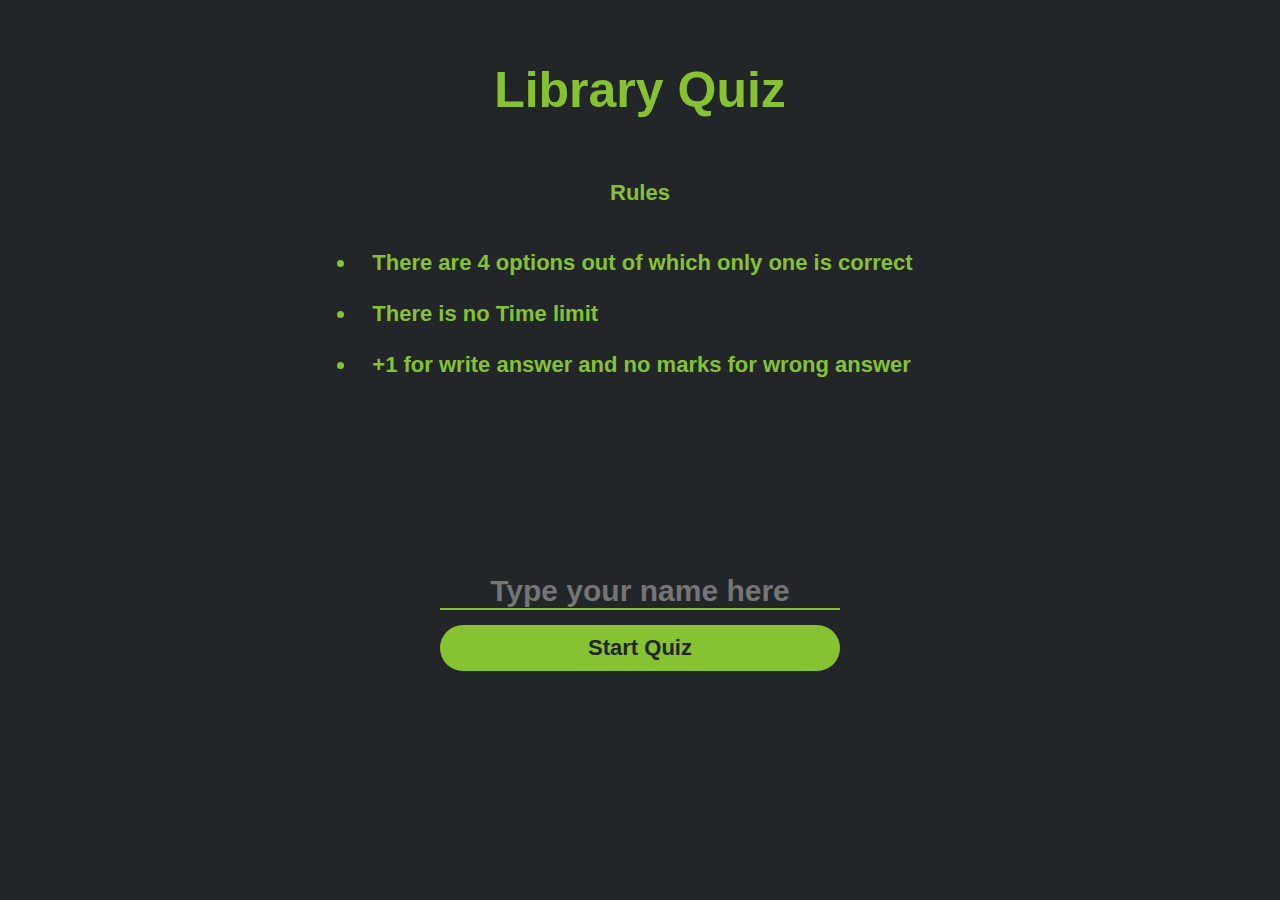
<file: Quiz/index.html>
<!DOCTYPE html>
<html lang="en">
    <head>
        <meta charset="UTF-8">
        <meta name="viewport" content="width=device-width, initial-scale=1.0">
        <meta http-equiv="X-UA-Compatible" content="ie=edge">
        <title>
            Library Quiz
        </title>

        <!--include styles.css-->
        <link rel = "stylesheet" href = "styles/styles.css">
    </head>
    <body>
        <div class="heading">
           <div class="first_heading">
               Library Quiz
           </div>
        </div>
        <div class="rules">
            <div class="rules_head">
                Rules
            </div>
            <div class="rules_body">
                <ul class="rules_group">
                    <li class="rule">There are 4 options out of which only one is correct</li>
                    <li class="rule">There is no Time limit</li>
                    <li class="rule">+1 for write answer and no marks for wrong answer</li>
                </ul>
            </div>
        </div>
        <div class="wrapper">
            <div class="welcome_text">
                <form class="welcome_form" name="welcome_form" onsubmit="submitForm(event)">
                    <input type="text" name="name" placeholder="Type your name here"> 
                    <button type="submit">
                        Start Quiz
                    </button>
                </form>
            </div>
        </div>
       
        <!--include javascrip-->
        <script src="js/quiz.js"></script>
    </body>
</html>
</file>
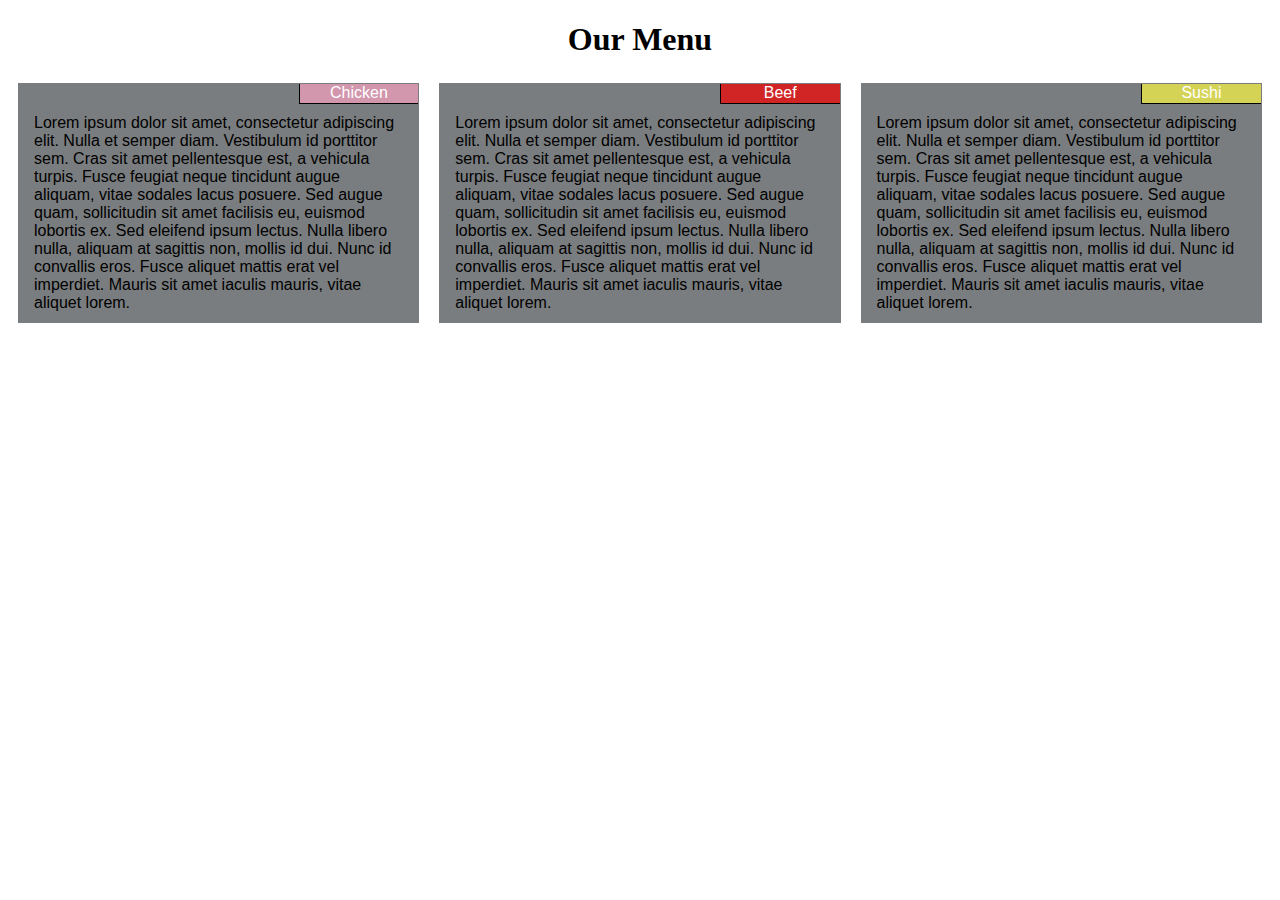
<file: Coursera/html-css-and-javascript-for-web-developers/mod2_solution/index.html>
<!DOCTYPE html>
<html>
<head>
    <meta charset="utf-8">
    <meta name="viewport" content="width=device-width, initial-scale=1">
    <title>Responsive Layout</title>
    <link rel="stylesheet" type="text/css" href="css/styles.css">
</head>
<body>
<h1>Our Menu</h1>

<div class="row">
    <!-- SECTION CHICKEN -->
    <div id="section_chicken" class="col-lg-4 col-mt-6 col-mb-12">
        <div id="box_chicken">
            <div>
                <div id="chicken_title">Chicken</div>
            </div>
            <div class="section_content">
                Lorem ipsum dolor sit amet, consectetur adipiscing elit. Nulla et semper diam. Vestibulum id porttitor sem. Cras sit amet pellentesque est, a vehicula turpis. Fusce feugiat neque tincidunt augue aliquam, vitae sodales lacus posuere. Sed augue quam, sollicitudin sit amet facilisis eu, euismod lobortis ex. Sed eleifend ipsum lectus. Nulla libero nulla, aliquam at sagittis non, mollis id dui. Nunc id convallis eros. Fusce aliquet mattis erat vel imperdiet. Mauris sit amet iaculis mauris, vitae aliquet lorem.
            </div>
        </div>
    </div>

    <!-- SECTION BEEF -->
    <div id="section_beef" class="col-lg-4 col-mt-6 col-mb-12">
        <div id="box_beef">
            <div>
                <div id="beef_title">Beef</div>
            </div>
            <div class="section_content">
                Lorem ipsum dolor sit amet, consectetur adipiscing elit. Nulla et semper diam. Vestibulum id porttitor sem. Cras sit amet pellentesque est, a vehicula turpis. Fusce feugiat neque tincidunt augue aliquam, vitae sodales lacus posuere. Sed augue quam, sollicitudin sit amet facilisis eu, euismod lobortis ex. Sed eleifend ipsum lectus. Nulla libero nulla, aliquam at sagittis non, mollis id dui. Nunc id convallis eros. Fusce aliquet mattis erat vel imperdiet. Mauris sit amet iaculis mauris, vitae aliquet lorem.
            </div>
        </div>
    </div>

    <!-- SECTION SUSHI -->
    <div id="section_sushi" class="col-lg-4 col-mt-12 col-mb-12">
        <div id="box_sushi">
            <div>
                <div id="sushi_title">Sushi</div>
            </div>
            <div class="section_content">
                Lorem ipsum dolor sit amet, consectetur adipiscing elit. Nulla et semper diam. Vestibulum id porttitor sem. Cras sit amet pellentesque est, a vehicula turpis. Fusce feugiat neque tincidunt augue aliquam, vitae sodales lacus posuere. Sed augue quam, sollicitudin sit amet facilisis eu, euismod lobortis ex. Sed eleifend ipsum lectus. Nulla libero nulla, aliquam at sagittis non, mollis id dui. Nunc id convallis eros. Fusce aliquet mattis erat vel imperdiet. Mauris sit amet iaculis mauris, vitae aliquet lorem.
            </div>
        </div>
    </div>
</div>

</body>
</html>
</file>
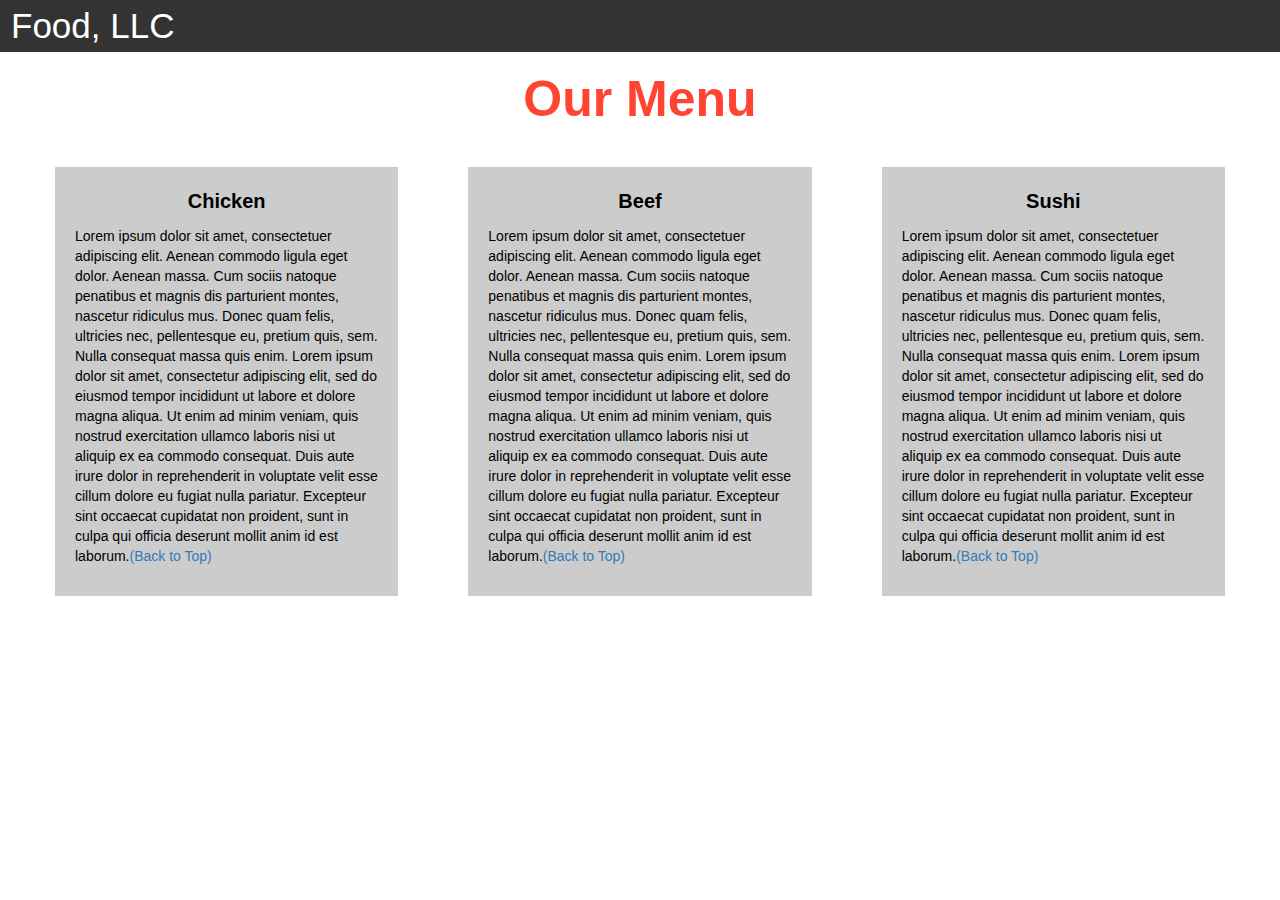
<file: Coursera/html-css-and-javascript-for-web-developers/mod3_solutions/index.html>
<!DOCTYPE html>
<html>
<head>

<title>Module 3</title>

  <meta name="viewport" content="width=device-width, initial-scale=1">
  <link rel="stylesheet" href="https://maxcdn.bootstrapcdn.com/bootstrap/3.3.7/css/bootstrap.min.css">
  <script src="https://ajax.googleapis.com/ajax/libs/jquery/3.3.1/jquery.min.js"></script>
  <script src="https://maxcdn.bootstrapcdn.com/bootstrap/3.3.7/js/bootstrap.min.js"></script>

</head>

<meta name="viewport" content="width=device-width, initial-scale=1">
<link rel="stylesheet" type="text/css" href="css/styles.css">



<body>


<nav class="navbar" id="top">
  <div class="container-fluid">

    <div class="navbar-header">
      <button type="button" class="navbar-toggle" data-toggle="collapse" data-target="#myNavbar">
        <span class="icon-bar"></span>
        <span class="icon-bar"></span>
        <span class="icon-bar"></span> 
      </button>
      <a class="navbar-brand" href="#">Food, LLC</a>
    </div>

    <div class="collapse" id="myNavbar">
      <ul class="nav navbar-nav visible-xs">
        <li><a class="menu-item" href="#">Chicken</a></li>
        <li><a class="menu-item" href="#">Beef</a></li> 
        <li><a class="menu-item" href="#">Sushi</a></li> 
      </ul>
    </div>

  </div>
</nav>

<h1 class="main-title">Our Menu</h1>



<div class="row">

  <div class="col-lg-4 col-md-6 col-sm-12">
    <div class="content-box">
      <p class="item-name">Chicken</p>
      <p>Lorem ipsum dolor sit amet, consectetuer adipiscing elit. Aenean commodo ligula eget dolor. Aenean massa. Cum sociis natoque penatibus et magnis dis parturient montes, nascetur ridiculus mus. Donec quam felis, ultricies nec, pellentesque eu, pretium quis, sem. Nulla consequat massa quis enim. Lorem ipsum dolor sit amet, consectetur adipiscing elit, sed do eiusmod tempor incididunt ut labore et dolore magna aliqua. Ut enim ad minim veniam, quis nostrud exercitation ullamco laboris nisi ut aliquip ex ea commodo consequat. Duis aute irure dolor in reprehenderit in voluptate velit esse cillum dolore eu fugiat nulla pariatur. Excepteur sint occaecat cupidatat non proident, sunt in culpa qui officia deserunt mollit anim id est laborum.<a href="#top">(Back to Top)</a></p>
    </div>
  </div>

  <div class="col-lg-4 col-md-6 col-sm-12">
    <div class="content-box">
      <p class="item-name">Beef</p>
      <p>Lorem ipsum dolor sit amet, consectetuer adipiscing elit. Aenean commodo ligula eget dolor. Aenean massa. Cum sociis natoque penatibus et magnis dis parturient montes, nascetur ridiculus mus. Donec quam felis, ultricies nec, pellentesque eu, pretium quis, sem. Nulla consequat massa quis enim. Lorem ipsum dolor sit amet, consectetur adipiscing elit, sed do eiusmod tempor incididunt ut labore et dolore magna aliqua. Ut enim ad minim veniam, quis nostrud exercitation ullamco laboris nisi ut aliquip ex ea commodo consequat. Duis aute irure dolor in reprehenderit in voluptate velit esse cillum dolore eu fugiat nulla pariatur. Excepteur sint occaecat cupidatat non proident, sunt in culpa qui officia deserunt mollit anim id est laborum.<a href="#top">(Back to Top)</a></p>
    </div>
  </div>


  <div class="col-lg-4 col-md-12 col-sm-12">
    <div class="content-box">
      <p class="item-name">Sushi</p>
      <p>Lorem ipsum dolor sit amet, consectetuer adipiscing elit. Aenean commodo ligula eget dolor. Aenean massa. Cum sociis natoque penatibus et magnis dis parturient montes, nascetur ridiculus mus. Donec quam felis, ultricies nec, pellentesque eu, pretium quis, sem. Nulla consequat massa quis enim. Lorem ipsum dolor sit amet, consectetur adipiscing elit, sed do eiusmod tempor incididunt ut labore et dolore magna aliqua. Ut enim ad minim veniam, quis nostrud exercitation ullamco laboris nisi ut aliquip ex ea commodo consequat. Duis aute irure dolor in reprehenderit in voluptate velit esse cillum dolore eu fugiat nulla pariatur. Excepteur sint occaecat cupidatat non proident, sunt in culpa qui officia deserunt mollit anim id est laborum.<a href="#top">(Back to Top)</a></p>
    </div>
  </div>

</div>


</body>
</html>
</file>
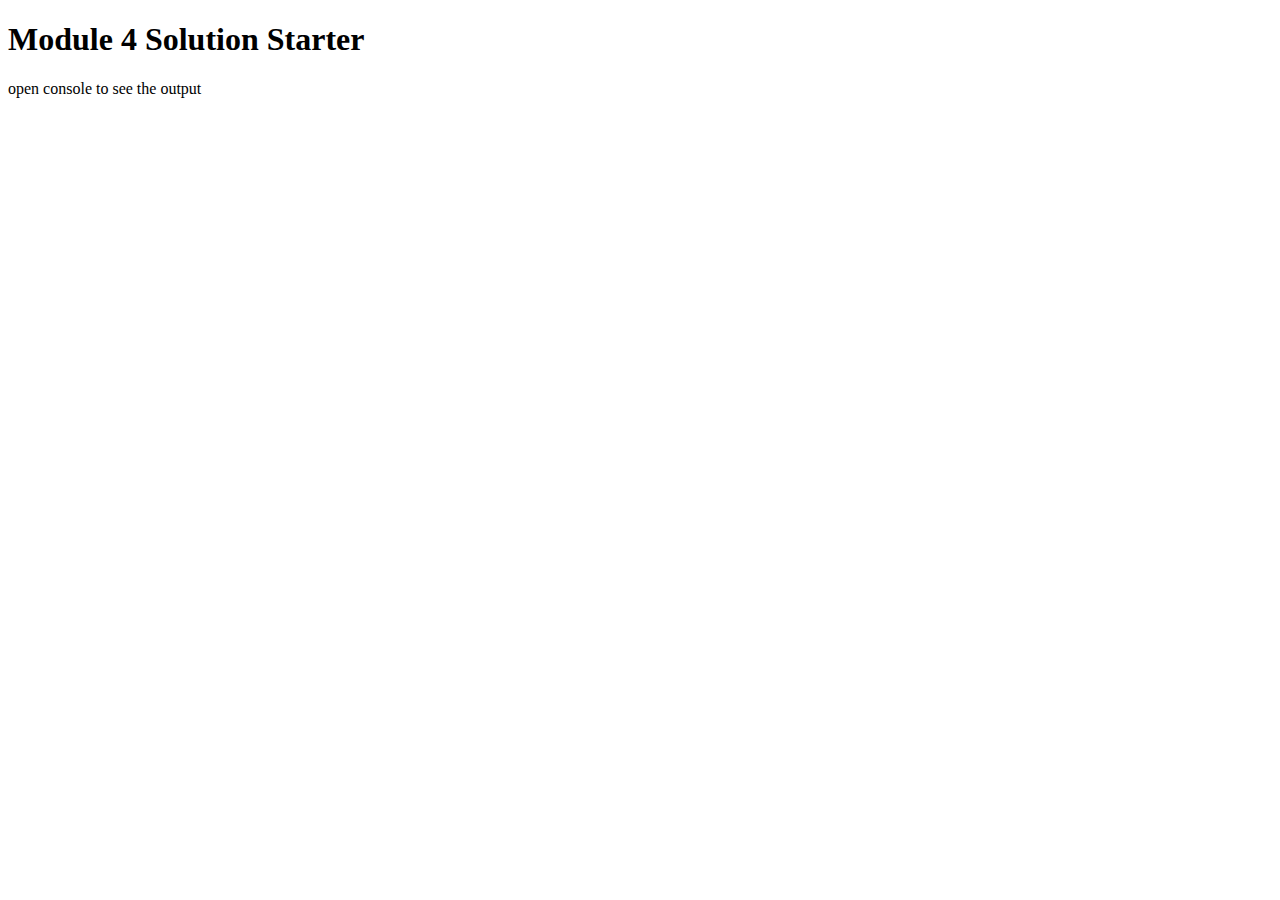
<file: Coursera/html-css-and-javascript-for-web-developers/mod_4_sol/index.html>
<!DOCTYPE html>
<html>
<head>
  <meta charset="utf-8">
  <title>Module 4 Solution Starter</title>
  <script src="speak_hello.js"></script>
  <script src="speak_goodbye.js"></script>
  <script src="script.js"></script>
</head>
<body>
  <h1>Module 4 Solution Starter</h1>
  <p>open console to see the output</p>
</body>
</html>
</file>
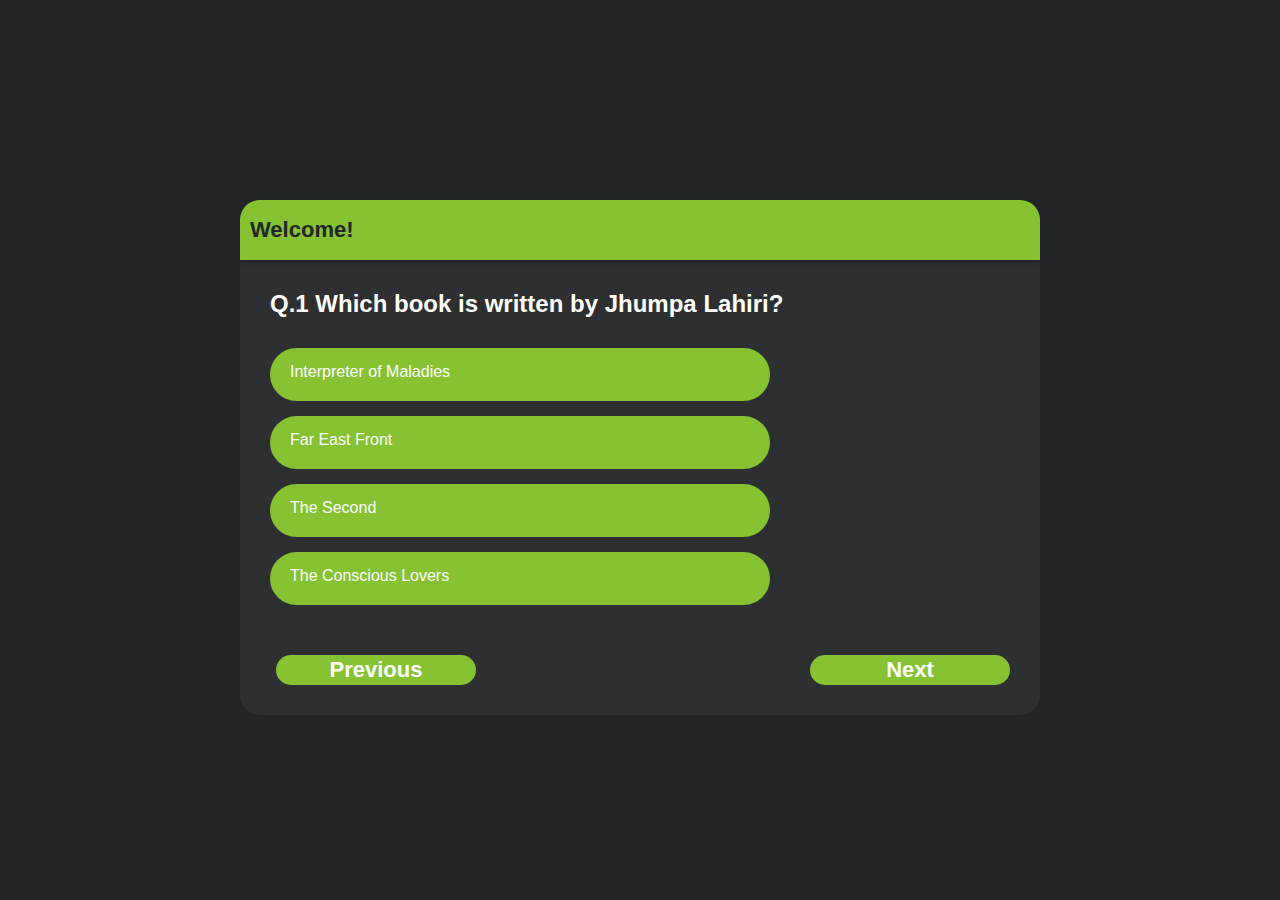
<file: Quiz/quiz.html>
<!DOCTYPE html>
<html lang="en">
    <head>
        <meta charset="UTF-8">
        <meta name="viewport" content="width=device-width, initial-scale=1.0">
        <meta http-equiv="X-UA-Compatible" content="ie=edge">
        <title>
            Library Quiz
        </title>

        <!--include styles.css-->
        <link rel = "stylesheet" href = "styles/styles.css">
    </head>
    <body>
        <div class="wrapper_one">
            <div class="quiz">
                <div class="quiz_heading">
                    <div class="quiz_user">
                        <h4>
                            Welcome!  
                        </h4>
                    </div>
                    <div class="quiz_timer">
                        <span class="time">
                            
                        </span>
                    </div>
                </div>
                <div class="quiz_body">
                    <div id="questions">
                        <h2>
                            Q1. loren epsum 
                        </h2>
                        <ul class="option_group">
                            <li class="option">option 1</li>
                            <li class="option">option 2</li>
                            <li class="option">option 3</li>
                            <li class="option">option 4</li>
                        </ul>
                    </div>
                    <div class="next_previous">
                        <button class="btn_previous" onclick="previous()">
                            Previous
                        </button>
                        <button class="btn_next" onclick="next()">
                            Next
                        </button>
                    </div>
                </div>
            </div>
        </div>
       
        <!--include javascrip-->
        <script src="js/quiz.js"></script>
        <script src="js/timer.js"></script>
    </body>
</html>
</file>
<file: Quiz/styles/styles.css>
* {
    padding: 0;
    margin: 0;
    box-sizing: border-box;
}

body {
    background-color: #222629;
    color: white;
    font-family: Verdana, Geneva, Tahoma, sans-serif;
}

.heading{
    display: flex;
    justify-content: center;
    align-items: center;
    width: 100vw;
    height: 20vh;
}

.first_heading{
    text-align: center;
    justify-content: center;
    font-size: 50px;
    font-weight: bold;
    color: #86C232;
}

.wrapper{
    display: flex;
    justify-content: center;
    align-items: center;
    width : 100vw;
    height: 50vh;
    background-color: #222629; 
}

.wrapper_one{
    display: flex;
    justify-content: center;
    align-items: center;
    width : 100vw;
    height: 100vh;
    background-color: #222629; 
}

.welcome_text{
    width : 400px;
}

.welcome_form input,
.welcome_form button {
    display: block;
    width : 100%;
}

.welcome_form input{
    margin-bottom:  15px;
    background-color: transparent;
    border : none;
    border-bottom: 2px solid #86C232;
    text-align: center;
    font-size: 30px;
    color: #86C232;
    font-weight: bold;
}

.welcome_form input:focus{
    outline: none;
}

.welcome_form button:focus{
    outline: none;
}

.welcome_form button{
    padding: 10px 0;
    font-size: 22px;
    background-color: #86C232;
    border: none;
    border-radius: 100px;
    color:  #222629;
    transition: 0.4ms all;
    font-weight: bold;
}

.welcome_form button:hover{
    transform: translateY(-5px);
    cursor: pointer;
    box-shadow: 0px 0px 10px 1px #86c354;
}

.rules_head{
    display: flex;
    justify-content: center;
    align-items: center;
    width : 100vw;
    height: 25px;
    background-color: #222629; 
    color: #86C232;
    font-size: 22px;
    font-weight: bold;
    padding: 0px 0px 0px 0px;
    margin-bottom: 30px;
}

.rule{
    margin-top: 10px;
    padding: 0px 10px 15px 15px;
}

.rules_body{
    display: flex;
    justify-content: center;
    align-items: center;
    width : 100vw;
    height: 18vh;
    background-color: #222629; 
    color: #86C232;
    font-size: 22px;
    font-weight: bold;
    padding: 0px 0px 0px 0px;
}

.quiz{
    border-radius: 100px;
    display: grid;
    grid-template-rows: 60px auto; 
    width: 800px;
    height: 500px;
    background-color: white;
}

.quiz_heading{
    border-top-left-radius: 20px;
    border-top-right-radius: 20px;
    background-color: #86C232;
    box-shadow: 0px 2px 5px 1px #222629;
    z-index: 1;
    display: flex;
    font-size: 22px;
    font-weight: bold;
    justify-content: space-between;
}

.quiz_body{
    border-bottom-left-radius: 20px;
    border-bottom-right-radius: 20px;
    background-color: #2e2f30;
    padding: 30px;

}

.quiz_user{
    display: flex;
    align-items: center;
    padding-left: 10px;
    color: #222629;
}

.quiz_timer{
    display: flex;
    justify-content: center;
    align-items: center;
    padding-right: 10px;
    color: #222629;
}

.option_group{
    list-style-type: none;
    margin: 30px 0px 0px;
}

.option{
    background-color: #86C232;
    width: 500px;
    padding: 15px 15px 20px 20px;
    margin-bottom: 15px;
    border-radius: 100px;
    transition: 0.4ms all;
}

.option:hover{
    transform: translateY(-5px);
    cursor: pointer;
    box-shadow: 0px 0px 10px 1px #86c354;
}
.next_previous{
    justify-content: space-between;
    display: flex;
    margin-top: 40px;
}

.btn_next{
    background-color: #86C232;
    width: 200px;
    height: 30px;
    border-radius: 100px;
    border: none;
    font-weight: bold;
    font-size: 22px;
    border-color: #86C232;
    text-align: center;
    transition: 0.4ms all;
    margin-left: 6px;
    margin-top: 10px;
    color: white;
}

.btn_next:hover{
    transform: translateY(-5px);
    cursor: pointer;
    box-shadow: 0px 0px 10px 1px #86c354;
}

.btn_next:focus{
    outline: none;
}

.btn_previous{
    background-color: #86C232;
    width: 200px;
    height: 30px;
    border-radius: 100px;
    border: none;
    font-weight: bold;
    font-size: 22px;
    border-color: #86C232;
    text-align: center;
    transition: 0.4ms all;
    margin-left: 6px;
    margin-top: 10px;
    color: white;
}

.btn_previous:hover{
    transform: translateY(-5px);
    cursor: pointer;
    box-shadow: 0px 0px 10px 1px #86c354;
}

.btn_previous:focus{
    outline: none;
}

.btn_next:active{
    background-color: #466620;
}

.btn_previous:active{
    background-color: #466620;
}

.option.active{
    background-color: #466620;
    color: white;
}

.award_icon {
    display: block;
    font-size: 300px;
    color: #86C232;
}

.user_name,
.user_points,
.user_time {
  color: #86C232;
  text-align: center;
  margin-top: 15px;
}
</file>
<file: Coursera/html-css-and-javascript-for-web-developers/mod2_solution/css/styles.css>
/********** Base styles **********/
* {
    box-sizing: border-box;
}
h1 {
    margin-bottom: 15px;
    text-align: center;
}
#box_chicken, #box_beef, #box_sushi{
    border:1px solid #7a7d7f;
    margin: 10px;
}
#box_chicken{
    background-color: #7a7d7f;
}
#box_beef{
    background-color: #7a7d7f;
}
#box_sushi{
    background-color: #7a7d7f;
}
#chicken_title, #beef_title, #sushi_title{
    border-left:1px solid black;
    border-bottom:1px solid black;
    text-align: center;
    float: right;
    width: 30%;
    height: 20px;
    font-family: 'Trebuchet MS', 'Lucida Sans Unicode', 'Lucida Grande', 'Lucida Sans', Arial, sans-serif;
}
#chicken_title{
    color:white;
    background-color: #d296ad;
}
#beef_title{
    color:white;
    background-color: #d02425;
}
#sushi_title{
    color:white;
    background-color: #d4d355;
}
.section_content {
    padding: 30px 15px 10px 15px;
    font-weight: 200;
    font-family: Verdana, Geneva, Tahoma, sans-serif;
}
/* Simple Responsive Framework. */
.row {
    width: 100%;
}
/********** Desktop **********/
@media (min-width: 992px) {
    .col-lg-1, .col-lg-2, .col-lg-3, .col-lg-4, .col-lg-5, .col-lg-6, .col-lg-7, .col-lg-8, .col-lg-9, .col-lg-10, .col-lg-11, .col-lg-12 {
        float: left;
    }
    .col-lg-1 {
        width: 8.33%;
    }
    .col-lg-2 {
        width: 16.66%;
    }
    .col-lg-3 {
        width: 25%;
    }
    .col-lg-4 {
        width: 33.33%;
    }
    .col-lg-5 {
        width: 41.66%;
    }
    .col-lg-6 {
        width: 50%;
    }
    .col-lg-7 {
        width: 58.33%;
    }
    .col-lg-8 {
        width: 66.66%;
    }
    .col-lg-9 {
        width: 74.99%;
    }
    .col-lg-10 {
        width: 83.33%;
    }
    .col-lg-11 {
        width: 91.66%;
    }
    .col-lg-12 {
        width: 100%;
    }
}

/********** Tablet **********/
@media (min-width: 768px) and (max-width: 991px) {
    .col-mt-1, .col-mt-2, .col-mt-3, .col-mt-4, .col-mt-5, .col-mt-6, .col-mt-7, .col-mt-8, .col-mt-9, .col-mt-10, .col-mt-11, .col-mt-12 {
        float: left;
    }
    .col-mt-1 {
        width: 8.33%;
    }
    .col-mt-2 {
        width: 16.66%;
    }
    .col-mt-3 {
        width: 25%;
    }
    .col-mt-4 {
        width: 33.33%;
    }
    .col-mt-5 {
        width: 41.66%;
    }
    .col-mt-6 {
        width: 50%;
    }
    .col-mt-7 {
        width: 58.33%;
    }
    .col-mt-8 {
        width: 66.66%;
    }
    .col-mt-9 {
        width: 74.99%;
    }
    .col-mt-10 {
        width: 83.33%;
    }
    .col-mt-11 {
        width: 91.66%;
    }
    .col-mt-12 {
        width: 100%;
    }
}

/********** Medium devices only **********/
@media (max-width: 767px) {
    .col-mb-1, .col-mb-2, .col-mb-3, .col-mb-4, .col-mb-5, .col-mb-6, .col-mb-7, .col-mb-8, .col-mb-9, .col-mb-10, .col-mb-11, .col-mb-12 {
        float: left;
    }
    .col-mb-1 {
        width: 8.33%;
    }
    .col-mb-2 {
        width: 16.66%;
    }
    .col-mb-3 {
        width: 25%;
    }
    .col-mb-4 {
        width: 33.33%;
    }
    .col-mb-5 {
        width: 41.66%;
    }
    .col-mb-6 {
        width: 50%;
    }
    .col-mb-7 {
        width: 58.33%;
    }
    .col-mb-8 {
        width: 66.66%;
    }
    .col-mb-9 {
        width: 74.99%;
    }
    .col-mb-10 {
        width: 83.33%;
    }
    .col-mb-11 {
        width: 91.66%;
    }
    .col-mb-12 {
        width: 100%;
    }
}
</file>
<file: Coursera/html-css-and-javascript-for-web-developers/mod3_solutions/css/styles.css>
.container-fluid{
	margin: 0;
	padding: 0;
}

.navbar{
	border-radius: 0px;
	background-color: rgba(0,0,0,0.8);
}

.navbar-brand{
  font-size: 35px;
  color: white;
  padding-left: 25px;
}

.navbar-brand:hover{
	color: white;
}

.nav{
	margin: 0;
	padding: 0;
}

.navbar-nav{
  font-size: 25px;
  text-align: center;
  margin: 0;
  padding: 0;
}

.navbar-toggle{
	border: 2px solid white;
	margin-right: 25px;
}

.icon-bar{
	background-color: white;
}


.main-title{
  margin-bottom: 15px;
  text-align: center;
  color: #ff4532;
  font-size: 50px;
  font-family: "Comic Sans MS", cursive, sans-serif;
  font-weight: bold;
}

li{
	box-sizing: border-box;
	width: 100%;
}

.menu-item{
	padding: 0;
	margin: 0;
	width: 100%;
	background-color: white;
	border-bottom: 1px solid black;
	color: black;
	display: block;
}

.menu-item:hover{
	background-color: rgba(0,0,0,0.9);
	color: rgba(0,0,0,0.4);
}



.row{
	margin: 20px;
}

.content-box{
	margin: 20px;
	width: auto;
	height: auto;
	color: black;
	background-color: rgba(0,0,0,0.2);
	font-family: "Comic Sans MS", cursive, sans-serif;
	padding: 20px;
}

.item-name{
	text-align: center;
	font-size: 20px;
	font-weight: bold;
}

#top{

}
</file>
